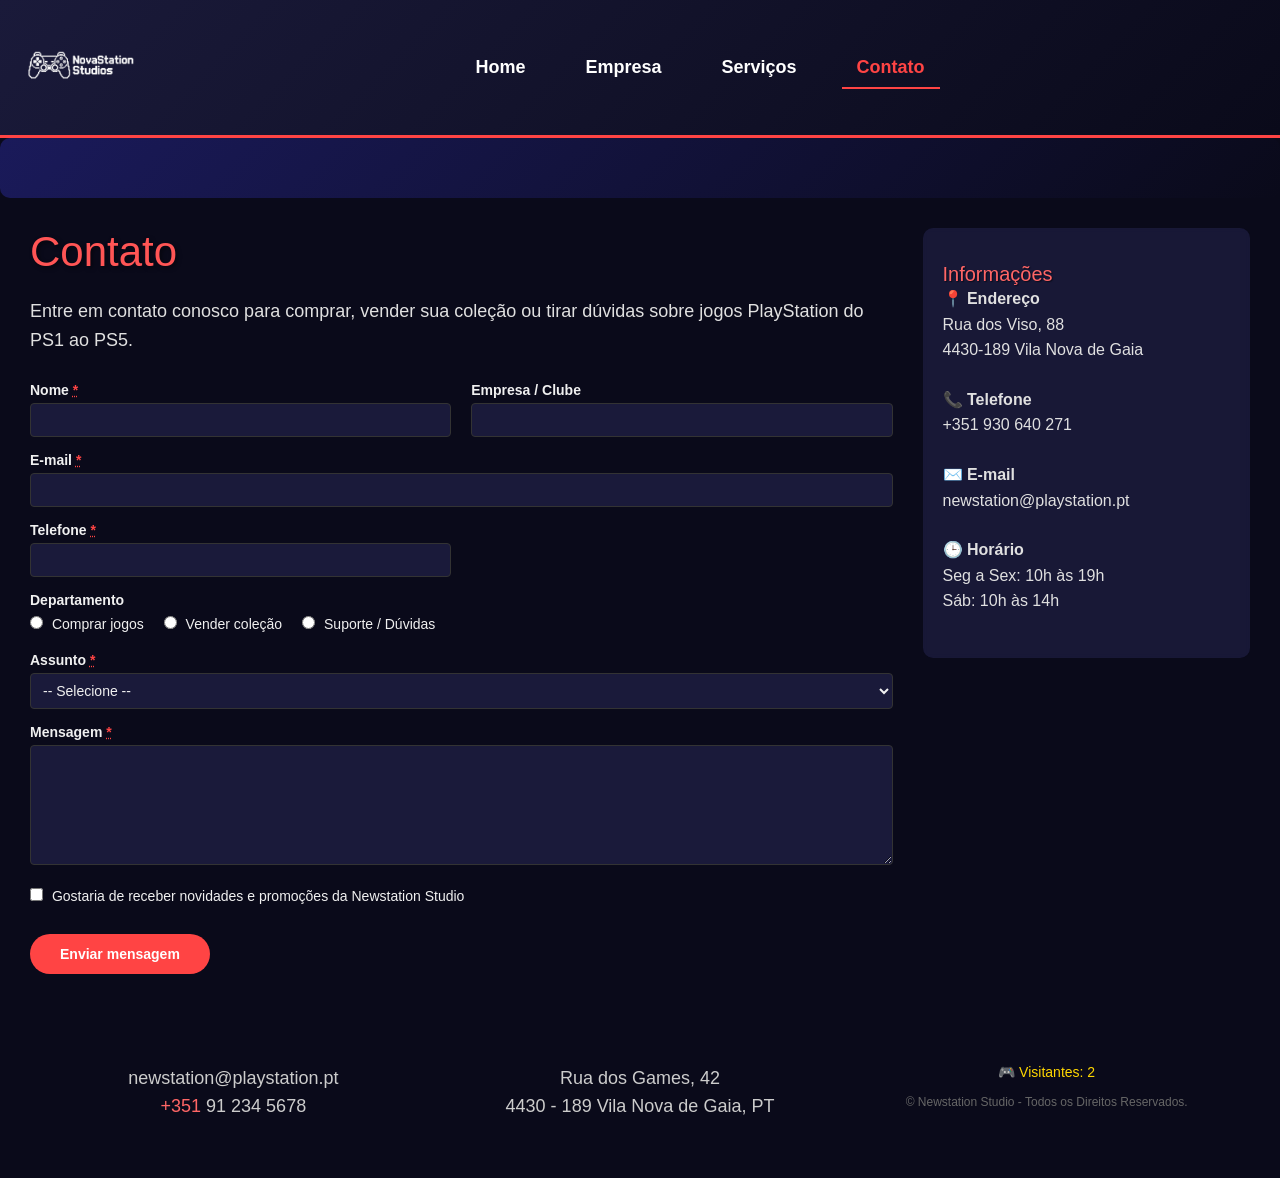
<file: contato.html>
<!DOCTYPE HTML>
<html lang="pt-PT">
<head>
    <meta charset="UTF-8">
    <title>Contato - Newstation Studio</title>
    <link rel="stylesheet" href="style.css">
</head>
<body id="bd-contato">

<div id="site">
    <div id="cabecalho" class="grupo">
        <a href="index.html" id="logo">
            <img src="logo.png" alt="Newstation Studio">
        </a>
        <div id="menu-principal">
            <ul class="grupo">
                <li><a href="index.html">Home</a></li>
                <li><a href="empresa.html">Empresa</a></li>
                <li><a href="servicos.html">Serviços</a></li>
                <li><a class="ativo" href="contato.html">Contato</a></li>
            </ul>
        </div>
    </div>
    <div id="foto-principal"></div>
    
    <div id="conteudo" class="grupo">
        <div id="conteudo-principal">
            <h1>Contato</h1>
            
            <p>
                Entre em contato conosco para comprar, vender sua coleção ou tirar dúvidas sobre jogos PlayStation do PS1 ao PS5.
            </p>
            
            <form id="form-contato" method="post">
                <fieldset>
                    <fieldset class="grupo">
                        <div class="campo nome">
                            <label for="nome">Nome <abbr title="preenchimento obrigatório">*</abbr></label>
                            <input type="text" name="nome" id="nome" maxlength="100" required>
                        </div>
                        <div class="campo empresa">
                            <label for="empresa">Empresa / Clube</label>
                            <input type="text" name="empresa" id="empresa" maxlength="100">
                        </div>
                    </fieldset>
                            
                    <div class="campo">
                        <label for="email">E-mail <abbr title="preenchimento obrigatório">*</abbr></label>
                        <input type="email" name="email" id="email" maxlength="100" required>
                    </div>
                            
                    <fieldset class="grupo">
                        <div class="campo telefone">
                            <label for="telefone">Telefone <abbr title="preenchimento obrigatório">*</abbr></label>
                            <input type="tel" name="telefone" id="telefone" maxlength="20" required>
                        </div>
                        
                        <div class="campo">
                            <label>Departamento</label>
                            <label class="checkbox">
                                <input type="radio" name="departamento" value="comprar"> Comprar jogos
                            </label>
                            <label class="checkbox">
                                <input type="radio" name="departamento" value="vender"> Vender coleção
                            </label>
                            <label class="checkbox">
                                <input type="radio" name="departamento" value="suporte"> Suporte / Dúvidas
                            </label>  
                        </div>
                    </fieldset>
                            
                    <div class="campo">
                        <label for="assunto">Assunto <abbr title="preenchimento obrigatório">*</abbr></label>
                        <select id="assunto" name="assunto" required>
                            <option value="">-- Selecione --</option>
                            <option value="comprar">Quero comprar jogos</option>
                            <option value="vender">Quero vender minha coleção</option>
                            <option value="orcamento">Orçamento de lote</option>
                            <option value="duvida">Dúvida sobre jogo</option>
                            <option value="troca">Troca / Devolução</option>
                            <option value="outro">Outro</option>
                        </select>
                    </div>
                    
                    <div class="campo">
                        <label for="mensagem">Mensagem <abbr title="preenchimento obrigatório">*</abbr></label>
                        <textarea id="mensagem" name="mensagem" required></textarea>
                    </div>
                    
                    <div class="campo">
                        <label class="checkbox">
                            <input type="checkbox" name="newsletter" value="sim"> Gostaria de receber novidades e promoções da Newstation Studio
                        </label>
                    </div>
                    
                    <input type="submit" name="submit" class="submit" value="Enviar mensagem">
                </fieldset>
            </form>      
        </div>
        
        <div id="conteudo-secundario">
            <div class="interna">
                <h1>Informações</h1>
                <p>
                    <strong>📍 Endereço</strong><br>
                    Rua dos Viso, 88<br>
                    4430-189 Vila Nova de Gaia
                </p>
                <p>
                    <strong>📞 Telefone</strong><br>
                    +351 930 640 271
                </p>
                <p>
                    <strong>✉️ E-mail</strong><br>
                    newstation@playstation.pt
                </p>
                <p>
                    <strong>🕒 Horário</strong><br>
                    Seg a Sex: 10h às 19h<br>
                    Sáb: 10h às 14h
                </p>
            </div>
        </div>
    </div>
    
    <div id="rodape-fora">
        <div id="rodape" class="grupo">
            <div class="footer-column">
                <p id="telefone-email">
                    newstation@playstation.pt
                    <br>
                    <span class="ddd">+351</span> 91 234 5678
                </p>
            </div>
            <div class="footer-column">
                <p id="endereco">
                    Rua dos Games, 42
                    <br>
                    4430 - 189 Vila Nova de Gaia, PT
                </p>
            </div>
            <div class="footer-column">
                <div class="visit-counter">
                    🎮 Visitantes: <span id="visit-count">0</span>
                </div>
                <small id="copyright">
                    &copy; Newstation Studio - Todos os Direitos Reservados.
                </small>
            </div>
        </div>
    </div>
</div>

<script>
document.getElementById('form-contato')?.addEventListener('submit', function(e) {
    e.preventDefault();
    const nome = document.getElementById('nome').value;
    if (!nome) { alert('Por favor, preencha o nome.'); return; }
    alert(`✅ Mensagem enviada com sucesso, ${nome}!\n\nEntraremos em contato em breve.`);
    this.reset();
});

let visitas = localStorage.getItem('visitCount') || 0;
visitas++;
localStorage.setItem('visitCount', visitas);
document.getElementById('visit-count').textContent = visitas;
</script>

</body>
</html>
</file>
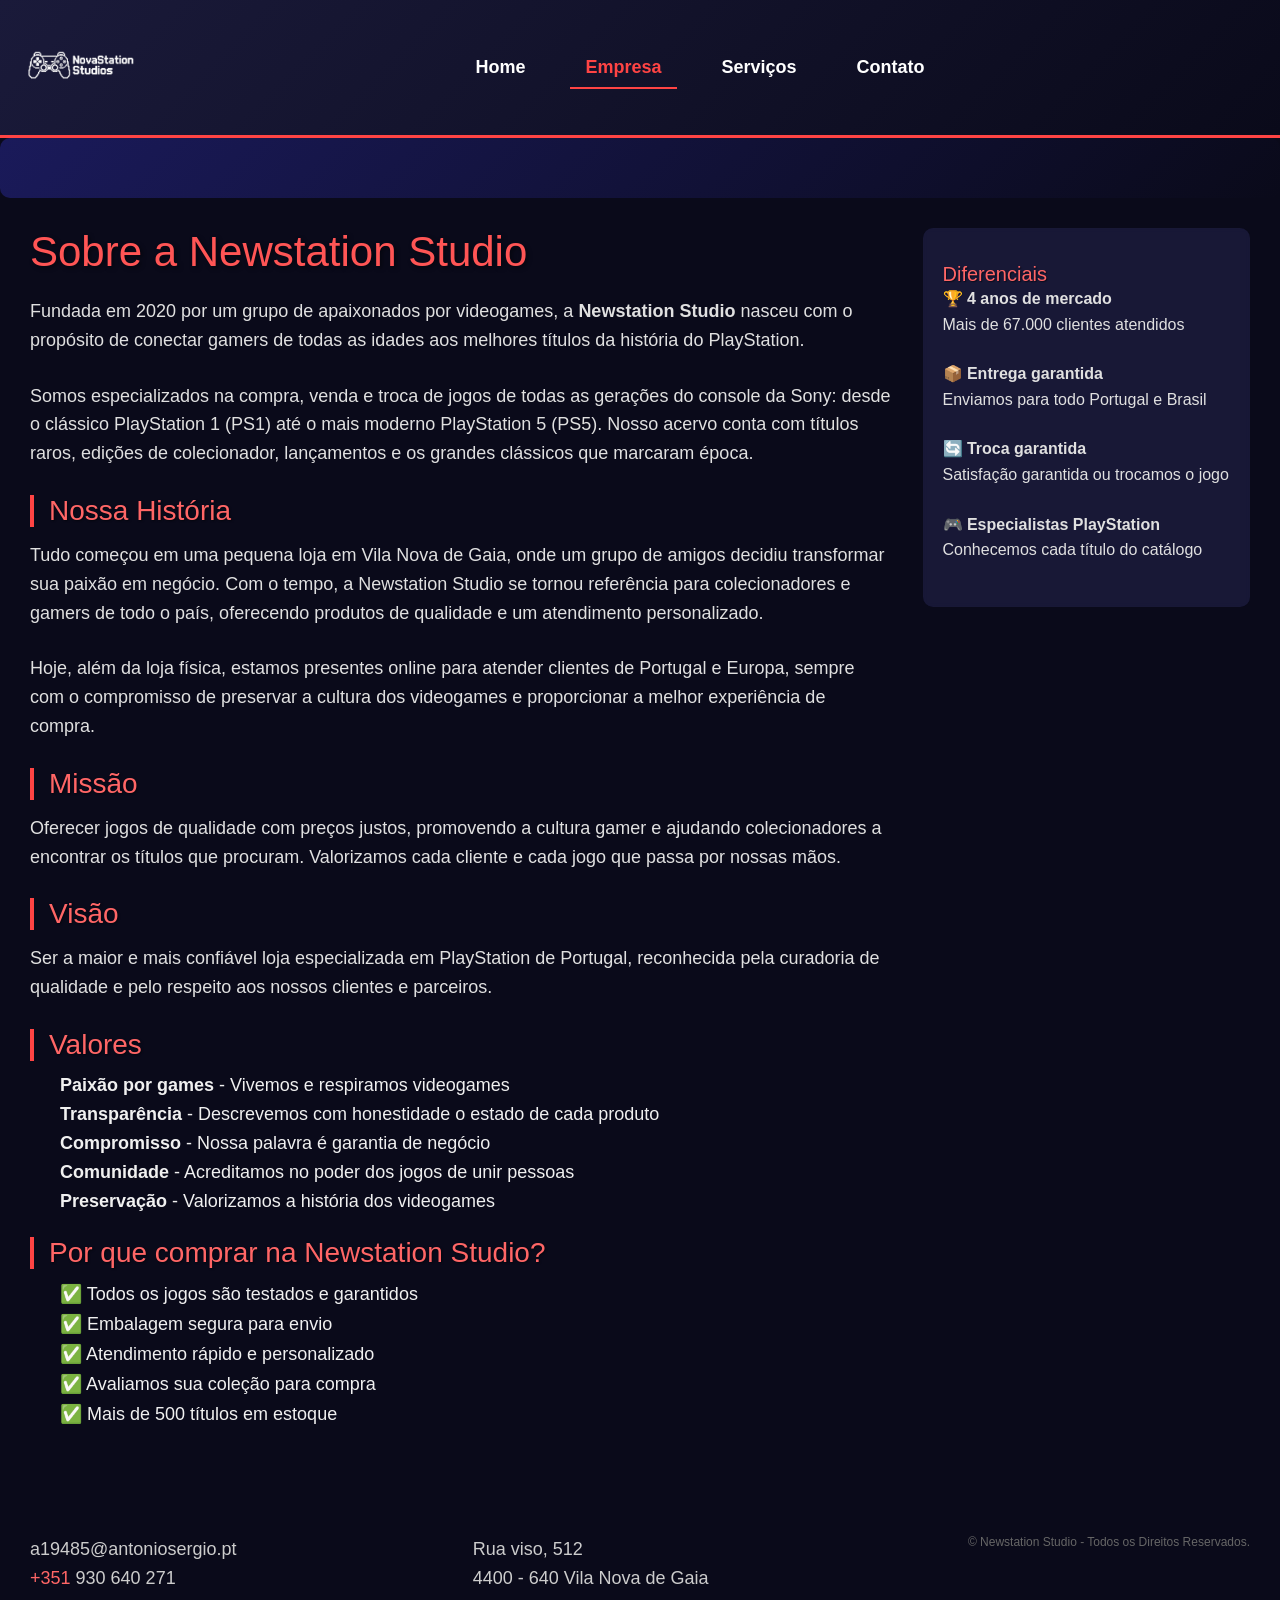
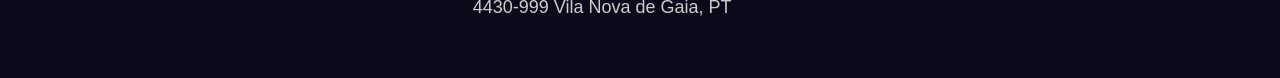
<file: empresa.html>
<!DOCTYPE HTML>
<html lang="pt-PT">
<head>
	<meta charset="UTF-8">
	<title>Empresa - Newstation Studio</title>
	<link rel="stylesheet" href="style.css">
	<meta name="robots" content="noindex">
</head>
<body id="bd-empresa">

<div id="site">
	<div id="cabecalho" class="grupo">
		<a href="index.html" id="logo">
			<img src="logo.png" alt="Newstation Studio">
		</a>
		<div id="menu-principal">
			<ul class="grupo">
				<li><a href="index.html">Home</a></li>
				<li><a class="ativo" href="empresa.html">Empresa</a></li>
				<li><a href="servicos.html">Serviços</a></li>
				<li><a href="contato.html">Contato</a></li>
			</ul>
		</div>
	</div>
	<div id="foto-principal"></div>
	
	<div id="conteudo" class="grupo">
		<div id="conteudo-principal">
			<h1>Sobre a Newstation Studio</h1>
	
			<p>
				Fundada em 2020 por um grupo de apaixonados por videogames, a <strong>Newstation Studio</strong> nasceu com o propósito de conectar gamers de todas as idades aos melhores títulos da história do PlayStation.
			</p>
			
			<p>
				Somos especializados na compra, venda e troca de jogos de todas as gerações do console da Sony: desde o clássico PlayStation 1 (PS1) até o mais moderno PlayStation 5 (PS5). Nosso acervo conta com títulos raros, edições de colecionador, lançamentos e os grandes clássicos que marcaram época.
			</p>
			
			<h2>Nossa História</h2>
			
			<p>
				Tudo começou em uma pequena loja em Vila Nova de Gaia, onde um grupo de amigos decidiu transformar sua paixão em negócio. Com o tempo, a Newstation Studio se tornou referência para colecionadores e gamers de todo o país, oferecendo produtos de qualidade e um atendimento personalizado.
			</p>
			
			<p>
				Hoje, além da loja física, estamos presentes online para atender clientes de Portugal e Europa, sempre com o compromisso de preservar a cultura dos videogames e proporcionar a melhor experiência de compra.
			</p>
			
			<h2>Missão</h2>
			
			<p>
				Oferecer jogos de qualidade com preços justos, promovendo a cultura gamer e ajudando colecionadores a encontrar os títulos que procuram. Valorizamos cada cliente e cada jogo que passa por nossas mãos.
			</p>
			
			<h2>Visão</h2>
			
			<p>
				Ser a maior e mais confiável loja especializada em PlayStation de Portugal, reconhecida pela curadoria de qualidade e pelo respeito aos nossos clientes e parceiros.
			</p>
			
			<h2>Valores</h2>
			
			<ul>
				<li><strong>Paixão por games</strong> - Vivemos e respiramos videogames</li>
				<li><strong>Transparência</strong> - Descrevemos com honestidade o estado de cada produto</li>
				<li><strong>Compromisso</strong> - Nossa palavra é garantia de negócio</li>
				<li><strong>Comunidade</strong> - Acreditamos no poder dos jogos de unir pessoas</li>
				<li><strong>Preservação</strong> - Valorizamos a história dos videogames</li>
			</ul>
			
			<h2>Por que comprar na Newstation Studio?</h2>
			
			<ul>
				<li>✅ Todos os jogos são testados e garantidos</li>
				<li>✅ Embalagem segura para envio</li>
				<li>✅ Atendimento rápido e personalizado</li>
				<li>✅ Avaliamos sua coleção para compra</li>
				<li>✅ Mais de 500 títulos em estoque</li>
			</ul>
		</div>
		
		<div id="conteudo-secundario">
			<div class="interna">
				<h1>Diferenciais</h1>
				<p>
					<strong>🏆 4 anos de mercado</strong><br>
					Mais de 67.000 clientes atendidos
				</p>
				<p>
					<strong>📦 Entrega garantida</strong><br>
					Enviamos para todo Portugal e Brasil
				</p>
				<p>
					<strong>🔄 Troca garantida</strong><br>
					Satisfação garantida ou trocamos o jogo
				</p>
				<p>
					<strong>🎮 Especialistas PlayStation</strong><br>
					Conhecemos cada título do catálogo
				</p>
			</div>
		</div>
	</div>
	
	<div id="rodape-fora">
		<div id="rodape" class="grupo">
			<p id="telefone-email">
				a19485@antoniosergio.pt
				<br>
				<span class="ddd">+351</span> 930 640 271
			</p>
			
			<p id="endereco">
				Rua viso, 512
				<br>
				4400 - 640 Vila Nova de Gaia
				<br>
				4430-999 Vila Nova de Gaia, PT				
			</p>
			
			<small id="copyright">
				&copy; Newstation Studio - Todos os Direitos Reservados.
			</small>
		</div>
	</div>
</div>

</body>
</html>
</file>
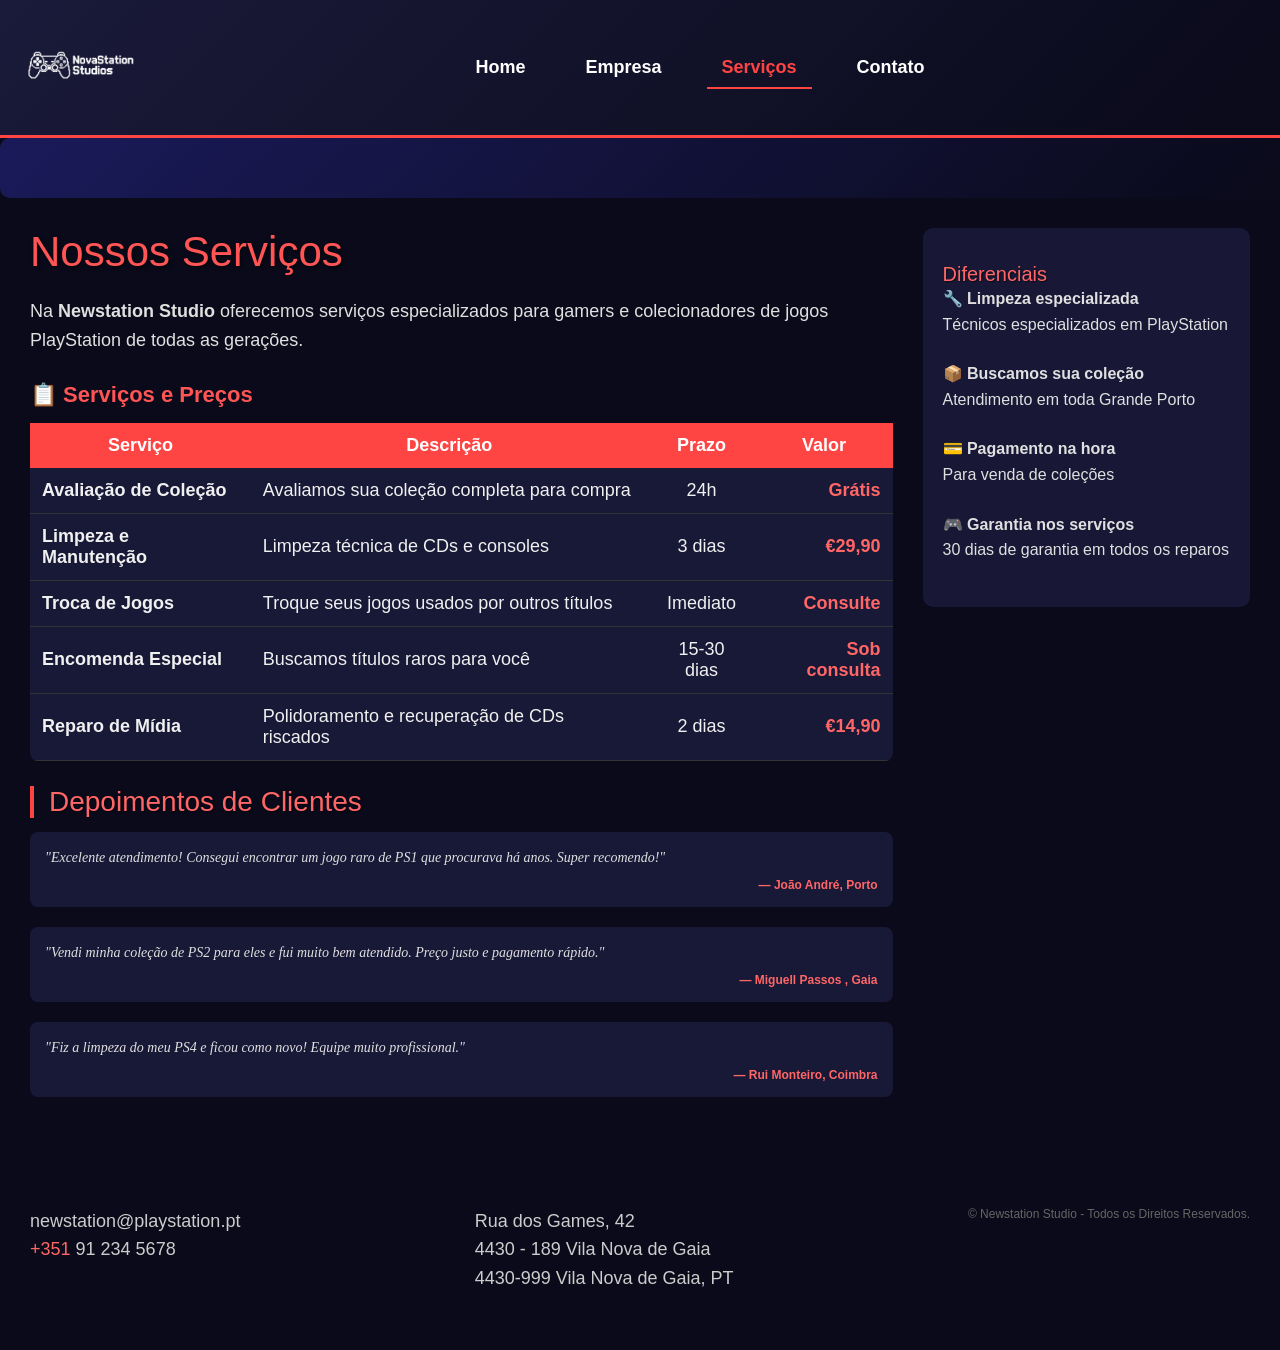
<file: servicos.html>
<!DOCTYPE HTML>
<html lang="pt-PT">
<head>
	<meta charset="UTF-8">
	<title>Serviços - Newstation Studio</title>
	<link rel="stylesheet" href="style.css">
</head>
<body id="bd-servicos">

<div id="site">
	<div id="cabecalho" class="grupo">
		<a href="index.html" id="logo">
			<img src="logo.png" alt="Newstation Studio">
		</a>
		<div id="menu-principal">
			<ul class="grupo">
				<li><a href="index.html">Home</a></li>
				<li><a href="empresa.html">Empresa</a></li>
				<li><a class="ativo" href="servicos.html">Serviços</a></li>
				<li><a href="contato.html">Contato</a></li>
			</ul>
		</div>
	</div>
	<div id="foto-principal"></div>
	
	<div id="conteudo" class="grupo">
		<div id="conteudo-principal">
			<h1>Nossos Serviços</h1>
			
			<p>
				Na <strong>Newstation Studio</strong> oferecemos serviços especializados para gamers e colecionadores de jogos PlayStation de todas as gerações.
			</p>
			
			<table class="tabela-servicos">
				<caption>📋 Serviços e Preços</caption>
				<thead>
					<tr>
						<th>Serviço</th>
						<th>Descrição</th>
						<th>Prazo</th>
						<th>Valor</th>
					</tr>
				</thead>
				<tbody>
					<tr>
						<td><strong>Avaliação de Coleção</strong></td>
						<td>Avaliamos sua coleção completa para compra</td>
						<td class="prazo-entrega">24h</td>
						<td class="valor-servico">Grátis</td>
					</tr>
					<tr>
						<td><strong>Limpeza e Manutenção</strong></td>
						<td>Limpeza técnica de CDs e consoles</td>
						<td class="prazo-entrega">3 dias</td>
						<td class="valor-servico">€29,90</td>
					</tr>
					<tr>
						<td><strong>Troca de Jogos</strong></td>
						<td>Troque seus jogos usados por outros títulos</td>
						<td class="prazo-entrega">Imediato</td>
						<td class="valor-servico">Consulte</td>
					</tr>
					<tr>
						<td><strong>Encomenda Especial</strong></td>
						<td>Buscamos títulos raros para você</td>
						<td class="prazo-entrega">15-30 dias</td>
						<td class="valor-servico">Sob consulta</td>
					</tr>
					<tr>
						<td><strong>Reparo de Mídia</strong></td>
						<td>Polidoramento e recuperação de CDs riscados</td>
						<td class="prazo-entrega">2 dias</td>
						<td class="valor-servico">€14,90</td>
					</tr>
				</tbody>
			</table>
			
			<h2>Depoimentos de Clientes</h2>
			
			<div class="depoimento">
				<blockquote>
					"Excelente atendimento! Consegui encontrar um jogo raro de PS1 que procurava há anos. Super recomendo!"
				</blockquote>
				<div class="autor">— João André, Porto</div>
			</div>
			
			<div class="depoimento">
				<blockquote>
					"Vendi minha coleção de PS2 para eles e fui muito bem atendido. Preço justo e pagamento rápido."
				</blockquote>
				<div class="autor">— Miguell Passos , Gaia</div>
			</div>
			
			<div class="depoimento">
				<blockquote>
					"Fiz a limpeza do meu PS4 e ficou como novo! Equipe muito profissional."
				</blockquote>
				<div class="autor">— Rui Monteiro, Coimbra</div>
			</div>
		</div>
		
		<div id="conteudo-secundario">
			<div class="interna">
				<h1>Diferenciais</h1>
				<p>
					<strong>🔧 Limpeza especializada</strong><br>
					Técnicos especializados em PlayStation
				</p>
				<p>
					<strong>📦 Buscamos sua coleção</strong><br>
					Atendimento em toda Grande Porto
				</p>
				<p>
					<strong>💳 Pagamento na hora</strong><br>
					Para venda de coleções
				</p>
				<p>
					<strong>🎮 Garantia nos serviços</strong><br>
					30 dias de garantia em todos os reparos
				</p>
			</div>
		</div>
	</div>
	
	<div id="rodape-fora">
		<div id="rodape" class="grupo">
			<p id="telefone-email">
				newstation@playstation.pt
				<br>
				<span class="ddd">+351</span> 91 234 5678
			</p>
			
			<p id="endereco">
				Rua dos Games, 42
				<br>
				4430 - 189 Vila Nova de Gaia
				<br>
				4430-999 Vila Nova de Gaia, PT				
			</p>
			
			<small id="copyright">
				&copy; Newstation Studio - Todos os Direitos Reservados.
			</small>
		</div>
	</div>
</div>

</body>
</html>
</file>
<file: style.css>
* {
    margin: 0;
    padding: 0;
    box-sizing: border-box;
}

ul {
    list-style-type: none;
}

img, fieldset {
    border: 0;
}

h1, h2, h3, h4, h5, h6 {
    font-weight: normal;
    text-shadow: 1px 1px 2px rgba(0, 0, 0, 0.5);
}

body {
    font-family: 'Segoe UI', Arial, sans-serif;
    background: #0a0a1a;
    color: #f0f0f0;
    font-size: 18px;
}

a:link {
    color: #ff5555;
}

a:hover {
    color: #FFD700;
    text-decoration: none;
}

p {
    font-size: 18px;
    margin-bottom: 1.5em;
    line-height: 1.6;
    color: #e0e0e0;
}

#conteudo-principal h1 {
    font-size: 42px;
    margin-bottom: 0.5em;
    color: #ff5555;
    text-shadow: 2px 2px 4px rgba(0, 0, 0, 0.5);
}

#conteudo-principal h2 {
    font-size: 28px;
    margin-bottom: 0.5em;
    color: #ff6666;
    border-left: 4px solid #ff4444;
    padding-left: 15px;
    margin-top: 25px;
    text-shadow: 1px 1px 2px rgba(0, 0, 0, 0.5);
}

#conteudo-principal ul {
    margin-left: 30px;
    margin-bottom: 20px;
}

#conteudo-principal li {
    margin-bottom: 8px;
}

/* CABEÇALHO */
#cabecalho {
    background: linear-gradient(135deg, #1a1a3a, #0a0a1a);
    padding: 25px 20px;
    border-bottom: 3px solid #ff4444;
    position: relative;
    display: flex;
    align-items: center;
    justify-content: space-between;
    flex-wrap: wrap;
}

#cabecalho, #conteudo, #rodape {
    max-width: 1280px;
    margin: 0 auto;
}

#logo {
    display: block;
    flex-shrink: 0;
}

#logo img {
    height: 80px;
    width: auto;
}

#menu-principal {
    margin: 0;
    flex-grow: 1;
    text-align: center;
}

#menu-principal ul {
    display: flex;
    list-style: none;
    justify-content: center;
    gap: 30px;
}

#menu-principal li {
    display: inline;
    margin-left: 0;
}

#menu-principal a {
    text-decoration: none;
    color: #fff;
    font-size: 18px;
    font-weight: bold;
    transition: 0.3s;
    padding: 10px 15px;
}

#menu-principal a:hover,
#menu-principal a.ativo {
    color: #ff4444;
    border-bottom: 2px solid #ff4444;
}

/* BARRA DE PESQUISA */
.search-container {
    position: relative;
    margin: 0 10px;
}

.search-input {
    padding: 8px 15px;
    border-radius: 25px;
    border: none;
    background: #1a1a3a;
    color: #fff;
    width: 200px;
    font-size: 14px;
}

.search-results {
    position: absolute;
    top: 100%;
    left: 0;
    right: 0;
    background: #1a1a3a;
    border-radius: 10px;
    max-height: 300px;
    overflow-y: auto;
    display: none;
    z-index: 1000;
    box-shadow: 0 5px 15px rgba(0,0,0,0.3);
}

.search-item {
    padding: 10px;
    cursor: pointer;
    border-bottom: 1px solid #333;
}

.search-item:hover {
    background: #ff4444;
}

/* MODO ESCURO/CLARO */
.theme-toggle {
    cursor: pointer;
    padding: 8px 12px;
    background: #333;
    border-radius: 30px;
    margin: 0 5px;
    transition: 0.3s;
}

.theme-toggle:hover {
    transform: scale(1.05);
}

.theme-icon {
    font-size: 18px;
}

/* ÍCONES (CARRINHO E FAVORITOS) */
#carrinho-icone, #favoritos-icone {
    cursor: pointer;
    display: flex;
    align-items: center;
    gap: 8px;
    padding: 8px 15px;
    border-radius: 30px;
    transition: 0.3s;
}

#carrinho-icone {
    background: #ff4444;
    margin-left: 10px;
}

#favoritos-icone {
    background: #333;
}

#carrinho-icone:hover {
    background: #cc0000;
    transform: scale(1.05);
}

#favoritos-icone:hover {
    background: #ff4444;
    transform: scale(1.05);
}

.carrinho-icon, .favoritos-icon {
    font-size: 18px;
    color: white;
}

.favoritos-icon {
    color: #ffD700;
}

.carrinho-contador, .favoritos-contador {
    background: white;
    color: #ff4444;
    border-radius: 50%;
    width: 22px;
    height: 22px;
    display: inline-flex;
    align-items: center;
    justify-content: center;
    font-size: 12px;
    font-weight: bold;
}

.icones-container {
    display: flex;
    align-items: center;
    gap: 5px;
    flex-shrink: 0;
}

/* FOTO PRINCIPAL */
#foto-principal {
    height: 200px;
    max-width: 1280px;
    margin: 0 auto;
    background: linear-gradient(135deg, #1a1a5a, #0a0a1a);
    background-size: cover;
    background-position: center;
    border-radius: 10px;
}

#bd-empresa #foto-principal,
#bd-servicos #foto-principal,
#bd-contato #foto-principal {
    height: 60px;
}

/* LANÇAMENTOS - CORRIGIDO (LADO A LADO) */
#lancamentos {
    padding: 30px;
    max-width: 1280px;
    margin: 0 auto;
}

#lancamentos h2 {
    margin-bottom: 20px;
}

.lancamentos-grid {
    display: grid;
    grid-template-columns: repeat(4, 1fr);
    gap: 20px;
    margin-top: 20px;
}

.card-lancamento {
    background: rgba(26, 26, 58, 0.9);
    border-radius: 10px;
    padding: 15px;
    text-align: center;
    cursor: pointer;
    transition: 0.3s;
}

.card-lancamento:hover {
    transform: translateY(-5px);
    box-shadow: 0 5px 20px rgba(255, 68, 68, 0.3);
}

.card-lancamento img {
    width: 100%;
    height: 180px;
    object-fit: contain;
    border-radius: 8px;
    background: #0a0a2a;

}

.card-lancamento h3 {
    font-size: 16px;
    margin: 10px 0;
    color: #fff;
}

.btn-comprar-lancamento {
    background: #ff4444;
    color: white;
    border: none;
    padding: 8px 20px;
    border-radius: 20px;
    cursor: pointer;
    margin-top: 10px;
    transition: 0.3s;
}

.btn-comprar-lancamento:hover {
    background: #cc0000;
    transform: scale(1.02);
}

/* ESTRUTURA */
#conteudo {
    padding: 30px;
    max-width: 1280px;
    margin: 0 auto;
    display: flex;
    gap: 30px;
    flex-wrap: wrap;
}

#conteudo-principal {
    flex: 3;
    min-width: 0;
}

#conteudo-secundario {
    flex: 1;
    background: rgba(26, 26, 58, 0.9);
    padding: 20px;
    border-radius: 10px;
    backdrop-filter: blur(2px);
    min-width: 250px;
    align-self: flex-start;
}

/* BOTÕES DOS CONSOLES */
.botoes-consoles {
    display: flex;
    gap: 15px;
    margin: 30px 0;
    flex-wrap: wrap;
}

.btn-console {
    padding: 14px 28px;
    font-size: 18px;
    font-weight: bold;
    border: none;
    border-radius: 25px;
    cursor: pointer;
    transition: 0.3s;
    background: #2a2a4a;
    color: #fff;
}

.btn-console:hover {
    transform: translateY(-3px);
}

.btn-ps1.ativo-console,
.btn-ps1:hover {
    background: #1e6b3e;
}

.btn-ps2.ativo-console,
.btn-ps2:hover {
    background: #2a5a8a;
}

.btn-ps3.ativo-console,
.btn-ps3:hover {
    background: #8a4a2a;
}

.btn-ps4.ativo-console,
.btn-ps4:hover {
    background: #2a4a6a;
}

.btn-ps5.ativo-console,
.btn-ps5:hover {
    background: #4a2a6a;
}

/* LISTAS DE JOGOS */
.lista-jogos {
    display: none;
}

.lista-jogos.ativo {
    display: block;
}

.grid-jogos {
    display: grid;
    grid-template-columns: repeat(auto-fill, minmax(200px, 1fr));
    gap: 20px;
    margin-top: 20px;
}

.card-jogo {
    background: rgba(26, 26, 58, 0.9);
    border-radius: 10px;
    padding: 15px;
    text-align: center;
    transition: 0.3s;
    backdrop-filter: blur(2px);
    cursor: pointer;
}

.card-jogo:hover {
    transform: translateY(-5px) scale(1.02);
    box-shadow: 0 5px 20px rgba(255, 68, 68, 0.3);
}

.jogo-imagem {
    width: 100%;
    height: 180px;
    object-fit: cover;
    border-radius: 8px;
    margin-bottom: 10px;
    background: #0a0a2a;
}

.card-jogo h3 {
    font-size: 16px;
    margin: 10px 0;
    color: #ffffff;
    font-weight: bold;
    text-shadow: 1px 1px 1px rgba(0, 0, 0, 0.5);
}

.preco {
    color: #ff6666;
    font-weight: bold;
    font-size: 20px;
    margin: 5px 0;
}

.estrelas {
    color: #ffdd44;
    font-size: 12px;
    margin: 5px 0;
    text-shadow: 1px 1px 1px rgba(0, 0, 0, 0.5);
}

.btn-comprar {
    display: inline-block;
    background: #ff4444;
    color: #fff !important; 
    padding: 10px 24px;
    text-decoration: none;
    border-radius: 20px;
    margin-top: 10px;
    font-size: 14px;
    font-weight: bold;
    transition: 0.3s;
    cursor: pointer;
    border: none;
}

.btn-comprar:hover {


    background: #cc0000;
    transform: scale(1.05);
}

/* TABELA DE SERVIÇOS */
.tabela-servicos {
    width: 100%;
    border-collapse: collapse;
    background: rgba(26, 26, 58, 0.9);
    border-radius: 8px;
    overflow: hidden;
    margin: 20px 0;
}

.tabela-servicos caption {
    font-size: 22px;
    text-align: left;
    margin-bottom: 15px;
    color: #ff5555;
    font-weight: bold;
}

.tabela-servicos th {
    background: #ff4444;
    color: white;
    padding: 12px;
    text-align: center;
    font-weight: bold;
}

.tabela-servicos td {
    padding: 12px;
    border-bottom: 1px solid #333;
}

.tabela-servicos tr:hover td {
    background: #2a2a4a;
}

.prazo-entrega {
    text-align: center;
}

.valor-servico {
    text-align: right;
    color: #ff6666;
    font-weight: bold;
}

/* DEPOIMENTOS */
.depoimento {
    margin-bottom: 20px;
    padding: 15px;
    background: rgba(26, 26, 58, 0.9);
    border-radius: 8px;
    transition: transform 0.3s;
}

.depoimento:hover {
    transform: translateX(5px);
}

.depoimento blockquote {
    font-size: 14px;
    font-family: Georgia, serif;
    font-style: italic;
    line-height: 1.5em;
    color: #e0e0e0;
    margin-bottom: 10px;
}

.depoimento .autor {
    text-align: right;
    font-size: 12px;
    color: #ff6666;
    font-weight: bold;
}

/* FORMULÁRIO */
.campo {
    margin-bottom: 15px;
}

.campo label {
    display: block;
    font-size: 14px;
    margin-bottom: 5px;
    font-weight: bold;
    color: #f0f0f0;
}

.campo abbr {
    color: #ff4444;
}

.campo input,
.campo textarea,
.campo select {
    width: 100%;
    border: 1px solid #333;
    border-radius: 4px;
    font-size: 14px;
    padding: 8px;
    box-sizing: border-box;
    background: #1a1a3a;
    color: #f0f0f0;
}

.campo input:focus,
.campo textarea:focus,
.campo select:focus {
    border-color: #ff4444;
    outline: none;
    box-shadow: 0 0 5px rgba(255, 68, 68, 0.3);
}

.campo textarea {
    height: 120px;
    resize: vertical;
}

label.checkbox {
    display: inline-block;
    margin-right: 15px;
    font-weight: normal;
    cursor: pointer;
}

label.checkbox input {
    width: auto;
    display: inline;
    margin-right: 5px;
}

fieldset.grupo {
    border: none;
    margin: 0;
    padding: 0;
}

fieldset.grupo .campo {
    float: left;
    margin-right: 20px;
}

.campo.nome,
.campo.empresa {
    width: calc(50% - 10px);
}

.campo.telefone {
    width: calc(50% - 10px);
}

fieldset.grupo .campo.empresa {
    margin-right: 0;
    float: right;
}

.submit {
    background: #ff4444;
    color: white;
    border: none;
    padding: 12px 30px;
    border-radius: 30px;
    font-size: 14px;
    font-weight: bold;
    cursor: pointer;
    transition: 0.3s;
    margin-top: 10px;
}

.submit:hover {
    background: #cc0000;
    transform: scale(1.02);
}

/* SIDEBAR */
.interna h1, .interna h2 {
    font-size: 20px;
    margin-top: 15px;
    color: #ff6666;
    text-shadow: 1px 1px 1px rgba(0, 0, 0, 0.5);
}

.interna p {
    font-size: 16px;
    color: #e0e0e0;
}

.interna a {
    color: #ff5555;
    text-decoration: none;
}

/* CUPOM */
.cupom-box {
    background: rgba(0, 0, 0, 0.3);
    padding: 15px;
    border-radius: 10px;
    margin-top: 20px;
    text-align: center;
}

.cupom-codigo {
    background: #ffD700;
    color: #1a1a3a;
    padding: 8px;
    border-radius: 8px;
    font-weight: bold;
    font-size: 18px;
    margin: 10px 0;
}

/* RODAPÉ */
#rodape-fora {
    background: #0a0a1a;
    margin-top: 30px;
}

#rodape {
    padding: 30px;
    max-width: 1280px;
    margin: 0 auto;
    display: flex;
    flex-wrap: wrap;
    justify-content: space-between;
}

.footer-column {
    flex: 1;
    text-align: center;
}

#telefone-email, #endereco {
    color: #ccc;
}

#telefone-email span.ddd {
    color: #ff6666;
}

.visit-counter {
    font-size: 14px;
    color: #ffD700;
    margin-bottom: 10px;
}

#copyright {
    font-size: 12px;
    color: #666;
}

/* MODAL CARRINHO */
.carrinho-modal {
    display: none;
    position: fixed;
    z-index: 1000;
    left: 0;
    top: 0;
    width: 100%;
    height: 100%;
    background-color: rgba(0, 0, 0, 0.7);
    animation: fadeIn 0.3s;
}

@keyframes fadeIn {
    from { opacity: 0; }
    to { opacity: 1; }
}

.carrinho-modal-conteudo {
    background: #1a1a3a;
    margin: 80px auto;
    width: 90%;
    max-width: 500px;
    border-radius: 15px;
    box-shadow: 0 5px 30px rgba(255, 68, 68, 0.3);
    border: 1px solid #ff4444;
    animation: slideDown 0.3s;
}

@keyframes slideDown {
    from {
        transform: translateY(-50px);
        opacity: 0;
    }
    to {
        transform: translateY(0);
        opacity: 1;
    }
}

.carrinho-modal-header {
    display: flex;
    justify-content: space-between;
    align-items: center;
    padding: 15px 20px;
    border-bottom: 1px solid #ff4444;
}

.carrinho-modal-header h2 {
    margin: 0;
    color: #ff5555;
    font-size: 20px;
}

.carrinho-fechar {
    font-size: 28px;
    font-weight: bold;
    cursor: pointer;
    color: #fff;
    transition: 0.3s;
}

.carrinho-fechar:hover {
    color: #ff4444;
}

.carrinho-modal-body {
    padding: 20px;
    max-height: 400px;
    overflow-y: auto;
}

.carrinho-vazio {
    text-align: center;
    color: #888;
    padding: 30px;
}

.carrinho-item {
    display: flex;
    justify-content: space-between;
    align-items: center;
    padding: 10px 0;
    border-bottom: 1px solid #333;
    gap: 10px;
}

.carrinho-item-info {
    flex: 2;
}

.carrinho-item-nome {
    font-size: 14px;
    font-weight: bold;
    color: #fff;
}

.carrinho-item-preco {
    font-size: 12px;
    color: #ff6666;
}

.carrinho-item-quantidade {
    display: flex;
    align-items: center;
    gap: 8px;
}

.carrinho-item-quantidade button {
    background: #333;
    color: white;
    border: none;
    width: 25px;
    height: 25px;
    border-radius: 5px;
    cursor: pointer;
    font-size: 14px;
}

.carrinho-item-quantidade button:hover {
    background: #ff4444;
}

.carrinho-item-quantidade span {
    min-width: 20px;
    text-align: center;
}

.carrinho-item-subtotal {
    min-width: 60px;
    text-align: right;
    color: #ffD700;
    font-weight: bold;
}

.carrinho-remover {
    background: none;
    border: none;
    color: #ff4444;
    cursor: pointer;
    font-size: 18px;
    padding: 5px;
}

.carrinho-remover:hover {
    color: #cc0000;
}

.carrinho-modal-footer {
    padding: 15px 20px;
    border-top: 1px solid #ff4444;
}

.carrinho-total {
    text-align: right;
    font-size: 18px;
    margin-bottom: 15px;
    color: #ffD700;
}

.btn-finalizar {
    width: 100%;
    background: #ff4444;
    color: white;
    border: none;
    padding: 12px;
    border-radius: 30px;
    font-size: 16px;
    font-weight: bold;
    cursor: pointer;
    transition: 0.3s;
}

.btn-finalizar:hover {
    background: #cc0000;
    transform: scale(1.02);
}

/* MODAL FAVORITOS */
.favoritos-modal {
    display: none;
    position: fixed;
    z-index: 1000;
    left: 0;
    top: 0;
    width: 100%;
    height: 100%;
    background-color: rgba(0, 0, 0, 0.7);
    animation: fadeIn 0.3s;
}

.favoritos-modal-conteudo {
    background: #1a1a3a;
    margin: 80px auto;
    width: 90%;
    max-width: 500px;
    border-radius: 15px;
    box-shadow: 0 5px 30px rgba(255, 68, 68, 0.3);
    border: 1px solid #ff4444;
    animation: slideDown 0.3s;
}

.favoritos-modal-header {
    display: flex;
    justify-content: space-between;
    align-items: center;
    padding: 15px 20px;
    border-bottom: 1px solid #ff4444;
}

.favoritos-modal-header h2 {
    margin: 0;
    color: #ffD700;
    font-size: 20px;
}

.favoritos-fechar {
    font-size: 28px;
    font-weight: bold;
    cursor: pointer;
    color: #fff;
    transition: 0.3s;
}

.favoritos-fechar:hover {
    color: #ff4444;
}

.favoritos-modal-body {
    padding: 20px;
    max-height: 400px;
    overflow-y: auto;
}

.favoritos-vazio {
    text-align: center;
    color: #888;
    padding: 30px;
}

.favoritos-item {
    display: flex;
    justify-content: space-between;
    align-items: center;
    padding: 10px 0;
    border-bottom: 1px solid #333;
    gap: 10px;
}

.favoritos-item-info {
    flex: 2;
}

.favoritos-item-nome {
    font-size: 14px;
    font-weight: bold;
    color: #fff;
}

.favoritos-item-preco {
    font-size: 12px;
    color: #ff6666;
}

.favoritos-remover {
    background: none;
    border: none;
    color: #ff4444;
    cursor: pointer;
    font-size: 18px;
    padding: 5px;
}

.favoritos-remover:hover {
    color: #cc0000;
}

.favoritos-modal-footer {
    padding: 15px 20px;
    border-top: 1px solid #ff4444;
}

.btn-adicionar-tudo {
    width: 100%;
    background: #ffD700;
    color: #1a1a3a;
    border: none;
    padding: 12px;
    border-radius: 30px;
    font-size: 14px;
    font-weight: bold;
    cursor: pointer;
    transition: 0.3s;
}

.btn-adicionar-tudo:hover {
    background: #ffcc00;
    transform: scale(1.02);
}

/* BOTÃO FAVORITO NOS CARDS */
.btn-favorito {
    position: absolute;
    top: 10px;
    right: 10px;
    background: rgba(0, 0, 0, 0.6);
    border: none;
    font-size: 20px;
    cursor: pointer;
    border-radius: 50%;
    width: 35px;
    height: 35px;
    display: flex;
    align-items: center;
    justify-content: center;
    transition: 0.3s;
    color: #888;
}

.btn-favorito:hover {
    transform: scale(1.1);
}

.btn-favorito.ativo {
    color: #ff4444;
}

.card-jogo {
    position: relative;
}

/* CUPOM NO CARRINHO */
.cupom-carrinho {
    margin-top: 20px;
    padding-top: 15px;
    border-top: 1px solid #444;
}

.cupom-input-group {
    display: flex;
    gap: 10px;
    margin: 10px 0;
}

.cupom-input-group input {
    flex: 1;
    padding: 8px;
    border-radius: 20px;
    border: 1px solid #333;
    background: #1a1a3a;
    color: #fff;
}

.btn-cupom {
    background: #ffD700;
    color: #1a1a3a;
    border: none;
    padding: 8px 15px;
    border-radius: 20px;
    cursor: pointer;
}

.carrinho-total-final {
    font-size: 20px;
    margin: 10px 0;
    color: #ffD700;
}

.carrinho-desconto {
    color: #00ff00;
    margin: 5px 0;
}

/* MODAL DETALHES */
.detalhes-modal {
    display: none;
    position: fixed;
    z-index: 1001;
    left: 0;
    top: 0;
    width: 100%;
    height: 100%;
    background-color: rgba(0, 0, 0, 0.8);
}

.detalhes-modal-conteudo {
    background: #1a1a3a;
    margin: 50px auto;
    width: 90%;
    max-width: 800px;
    border-radius: 15px;
    max-height: 85vh;
    overflow-y: auto;
    border: 1px solid #ff4444;
}

.detalhes-modal-header {
    display: flex;
    justify-content: space-between;
    align-items: center;
    padding: 15px 20px;
    border-bottom: 1px solid #ff4444;
}

.detalhes-modal-header h2 {
    margin: 0;
    color: #ff4444;
}

.detalhes-fechar {
    font-size: 28px;
    cursor: pointer;
    color: #fff;
}

.detalhes-fechar:hover {
    color: #ff4444;
}

.detalhes-modal-body {
    padding: 20px;
}

.detalhes-grid {
    display: flex;
    gap: 20px;
    flex-wrap: wrap;
}

.detalhes-imagem {
    flex: 1;
    text-align: center;
}

.detalhes-imagem img {
    max-width: 100%;
    border-radius: 10px;
}

.detalhes-info {
    flex: 1;
}

.detalhes-preco {
    font-size: 24px;
    color: #ff4444;
    margin: 15px 0;
}

.avaliacoes-section {
    margin-top: 30px;
    padding-top: 20px;
    border-top: 1px solid #444;
}

.avaliacoes-lista {
    margin: 15px 0;
}

.avaliacao-item {
    background: #0a0a2a;
    padding: 10px;
    border-radius: 8px;
    margin-bottom: 10px;
}

.avaliacao-estrelas {
    color: #ffD700;
    margin-bottom: 5px;
}

.avaliar-form {
    background: #0a0a2a;
    padding: 15px;
    border-radius: 10px;
    margin-top: 15px;
}

.avaliar-estrelas {
    display: flex;
    gap: 5px;
    margin: 10px 0;
}

.avaliar-star {
    font-size: 24px;
    cursor: pointer;
    color: #ffD700;
}

.avaliar-form textarea {
    width: 100%;
    padding: 10px;
    border-radius: 8px;
    background: #1a1a3a;
    color: #fff;
    border: 1px solid #444;
    margin: 10px 0;
    resize: vertical;
}

.btn-avaliar {
    background: #ff4444;
    color: white;
    border: none;
    padding: 10px 20px;
    border-radius: 20px;
    cursor: pointer;
}

/* RESPONSIVIDADE */
@media (max-width: 1024px) {
    .lancamentos-grid {
        grid-template-columns: repeat(2, 1fr);
    }
}

@media (max-width: 768px) {
    #cabecalho {
        flex-direction: column;
        gap: 15px;
    }
    
    #logo {
        text-align: center;
    }
    
    #menu-principal {
        width: 100%;
    }
    
    #menu-principal ul {
        justify-content: center;
        flex-wrap: wrap;
        gap: 15px;
    }
    
    .search-container {
        order: 2;
        width: 100%;
        margin: 10px 0;
    }
    
    .search-input {
        width: 100%;
    }
    
    .icones-container {
        order: 1;
        justify-content: center;
        width: 100%;
    }
    
    #conteudo {
        flex-direction: column;
    }
    
    #conteudo-principal, #conteudo-secundario {
        width: 100%;
    }
    
    #conteudo-secundario {
        margin-top: 30px;
    }
    
    .grid-jogos {
        grid-template-columns: repeat(auto-fill, minmax(160px, 1fr));
    }
    
    .lancamentos-grid {
        grid-template-columns: repeat(1, 1fr);
    }
    
    .detalhes-grid {
        flex-direction: column;
    }
    
    .carrinho-modal-conteudo, .favoritos-modal-conteudo {
        margin: 20px auto;
        width: 95%;
    }
    
    #rodape {
        flex-direction: column;
        gap: 20px;
        text-align: center;
    }
    
    .campo.nome, .campo.empresa, .campo.telefone {
        width: 100%;
        float: none;
        margin-right: 0;
    }
    
    fieldset.grupo .campo {
        float: none;
        margin-right: 0;
    }
}
</file>
